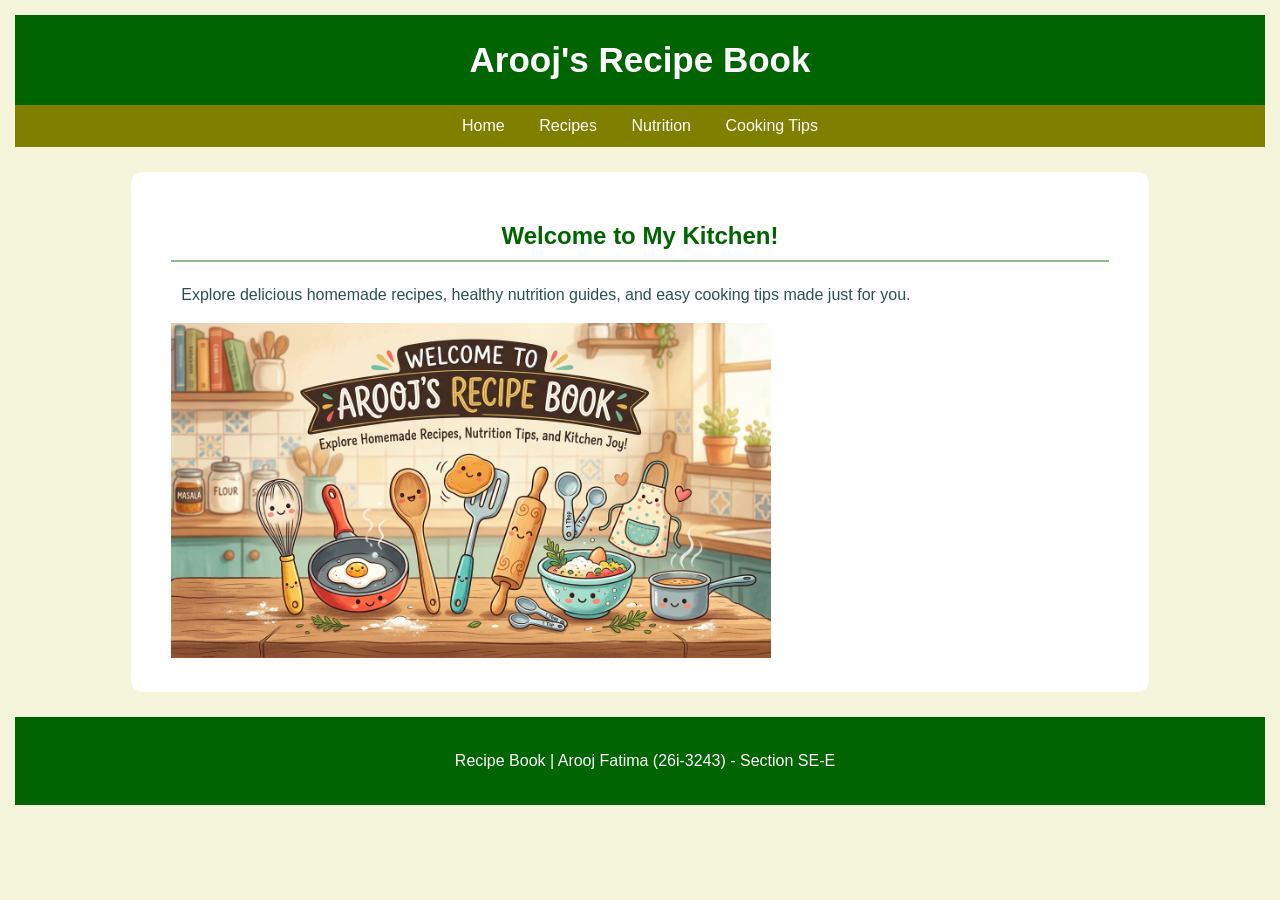
<file: index.html>
<!DOCTYPE html>
<html lang="en">
<head>
    <meta charset="UTF-8">
    <meta name="viewport" content="width=device-width, initial-scale=1.0">
    <title>Arooj's Recipe Book - Home</title>
    <link rel="stylesheet" href="style.css">
</head>
<body>

    <header>
        <h1>Arooj's Recipe Book</h1>
        <nav>
            <a href="index.html">Home</a>
            <a href="recipes.html">Recipes</a>
            <a href="nutrition.html">Nutrition</a>
            <a href="tips.html">Cooking Tips</a>
        </nav>
    </header>

    <main>
        <section>
            <h2>Welcome to My Kitchen!</h2>
            <p>Explore delicious homemade recipes, healthy nutrition guides, and easy cooking tips made just for you.</p>
            <img src="home.jpg" alt="Cartoon Cooking Utensils" width="600">
        </section>
    </main>

    <footer>
        <p>Recipe Book | Arooj Fatima (26i-3243) - Section SE-E</p>
    </footer>

</body>
</html>
</file>
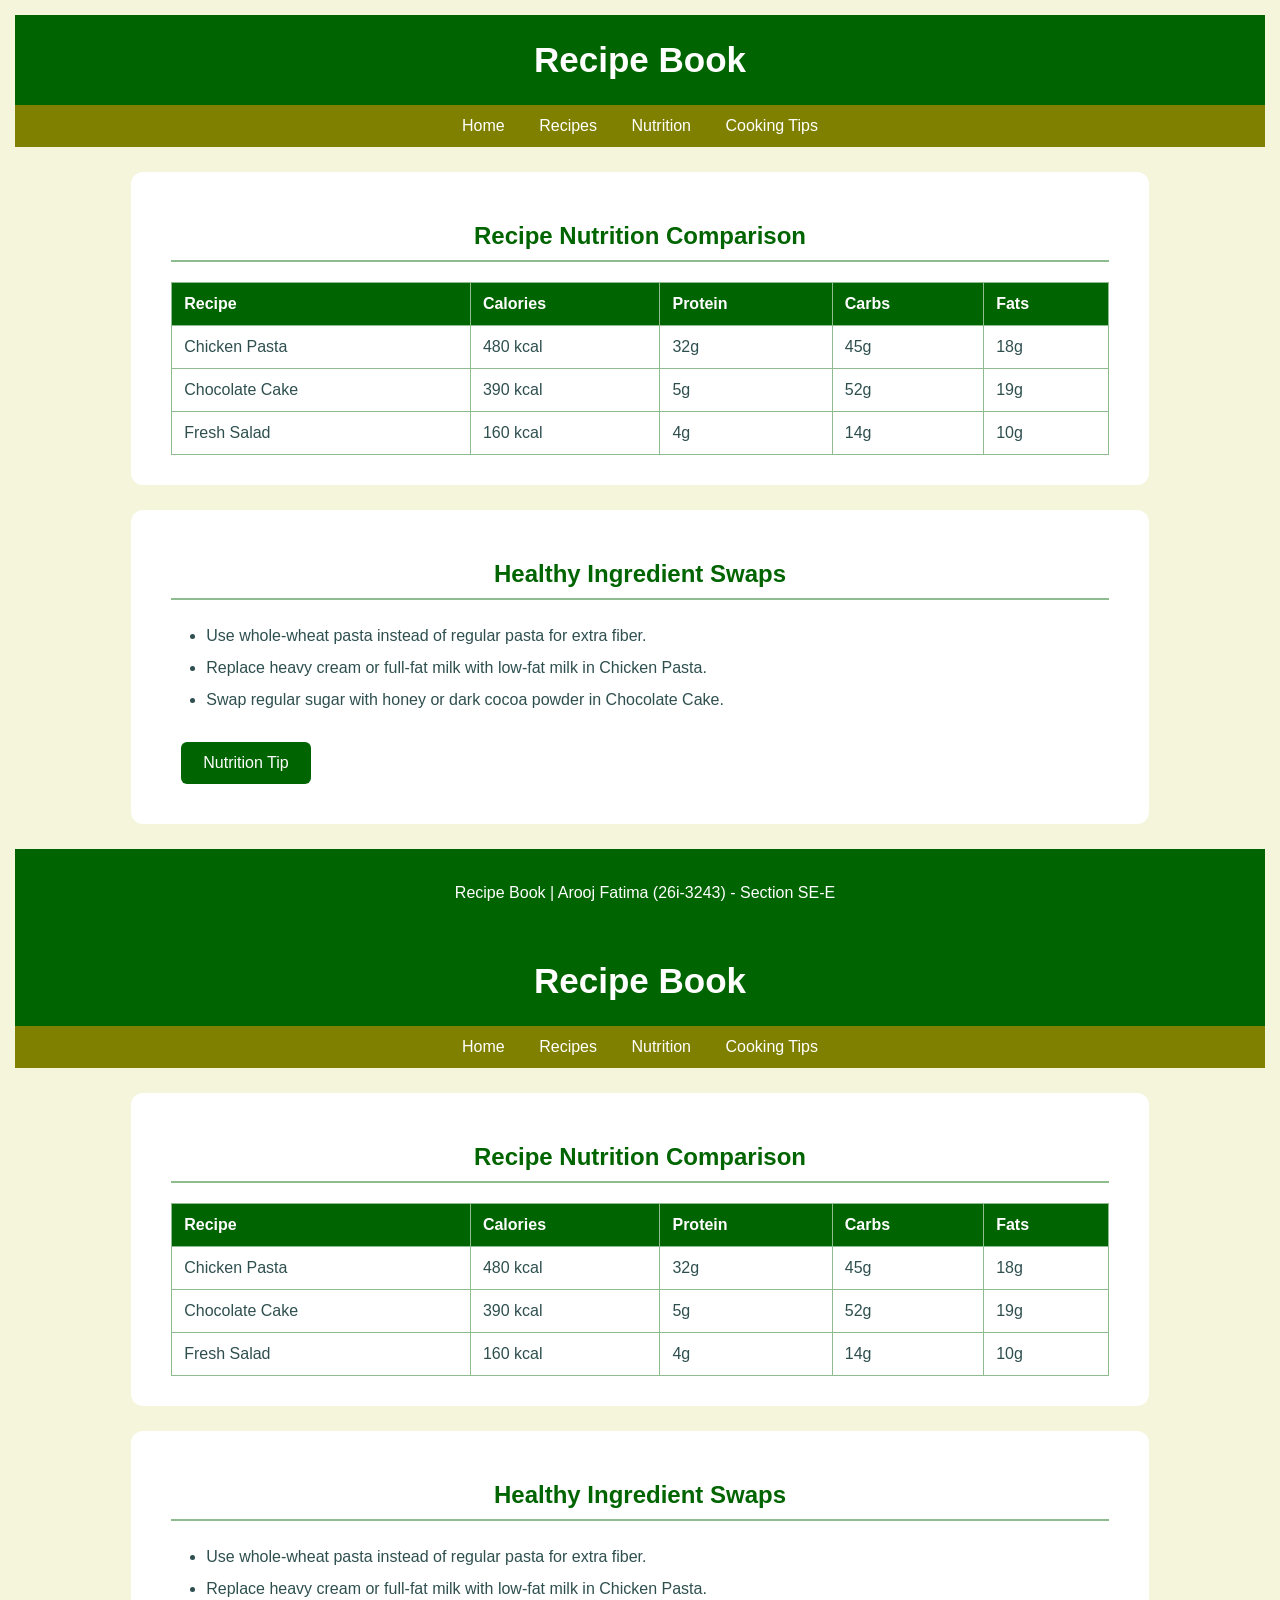
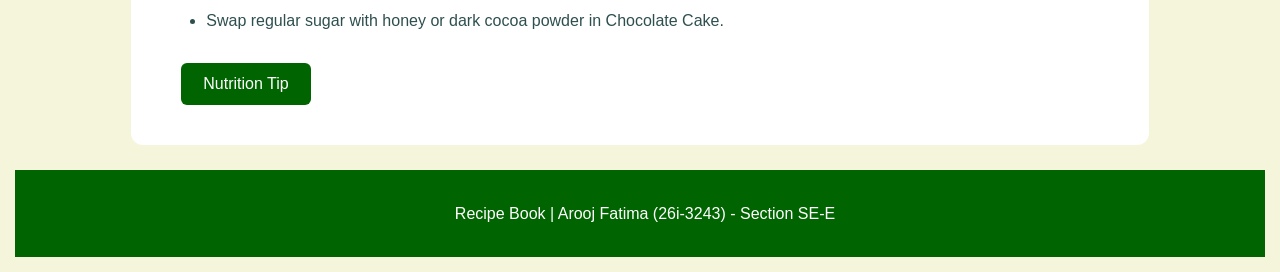
<file: nutrition.html>
<!-- Name: Arooj Fatima
     Roll No:26i-3243
     Section:SE-E-->

<!DOCTYPE html>
<html>
<head>
    <title>Nutrition - Recipe Book</title>
    <link rel="stylesheet" href="style.css">
</head>

<body>

    <h1>Recipe Book</h1>

    <nav>
        <a href="index.html">Home</a>
        <a href="recipes.html">Recipes</a>
        <a href="nutrition.html">Nutrition</a>
        <a href="tips.html">Cooking Tips</a>
    </nav>

    <section>
        <h2>Recipe Nutrition Comparison</h2>

        <table>
            <tr>
                <th>Recipe</th>
                <th>Calories</th>
                <th>Protein</th>
                <th>Carbs</th>
                <th>Fats</th>
            </tr>
            <tr>
                <td>Chicken Pasta</td>
                <td>480 kcal</td>
                <td>32g</td>
                <td>45g</td>
                <td>18g</td>
            </tr>
            <tr>
                <td>Chocolate Cake</td>
                <td>390 kcal</td>
                <td>5g</td>
                <td>52g</td>
                <td>19g</td>
            </tr>
            <tr>
                <td>Fresh Salad</td>
                <td>160 kcal</td>
                <td>4g</td>
                <td>14g</td>
                <td>10g</td>
            </tr>
        </table>
    </section>

    <section>
        <h2>Healthy Ingredient Swaps</h2>

        <ul>
            <li>Use whole-wheat pasta instead of regular pasta for extra fiber.</li>
            <li>Replace heavy cream or full-fat milk with low-fat milk in Chicken Pasta.</li>
            <li>Swap regular sugar with honey or dark cocoa powder in Chocolate Cake.</li>
        </ul>

        <button onclick="window.alert('Tip: Balanced meals include protein, healthy fats, and fresh vegetables!')">Nutrition Tip</button>
    </section>

    <footer>
        <p>Recipe Book | Arooj Fatima (26i-3243) - Section SE-E</p>
    </footer>

</body>
</html><!-- Name: Arooj Fatima
     Roll No:26i-3243
     Section:SE-E-->

<!DOCTYPE html>
<html>
<head>
    <title>Nutrition - Recipe Book</title>
    <link rel="stylesheet" href="style.css">
</head>

<body>

    <h1>Recipe Book</h1>

    <nav>
        <a href="index.html">Home</a>
        <a href="recipes.html">Recipes</a>
        <a href="nutrition.html">Nutrition</a>
        <a href="tips.html">Cooking Tips</a>
    </nav>

    <section>
        <h2>Recipe Nutrition Comparison</h2>

        <table>
            <tr>
                <th>Recipe</th>
                <th>Calories</th>
                <th>Protein</th>
                <th>Carbs</th>
                <th>Fats</th>
            </tr>
            <tr>
                <td>Chicken Pasta</td>
                <td>480 kcal</td>
                <td>32g</td>
                <td>45g</td>
                <td>18g</td>
            </tr>
            <tr>
                <td>Chocolate Cake</td>
                <td>390 kcal</td>
                <td>5g</td>
                <td>52g</td>
                <td>19g</td>
            </tr>
            <tr>
                <td>Fresh Salad</td>
                <td>160 kcal</td>
                <td>4g</td>
                <td>14g</td>
                <td>10g</td>
            </tr>
        </table>
    </section>

    <section>
        <h2>Healthy Ingredient Swaps</h2>

        <ul>
            <li>Use whole-wheat pasta instead of regular pasta for extra fiber.</li>
            <li>Replace heavy cream or full-fat milk with low-fat milk in Chicken Pasta.</li>
            <li>Swap regular sugar with honey or dark cocoa powder in Chocolate Cake.</li>
        </ul>

        <button onclick="window.alert('Tip: Balanced meals include protein, healthy fats, and fresh vegetables!')">Nutrition Tip</button>
    </section>

    <footer>
        <p>Recipe Book | Arooj Fatima (26i-3243) - Section SE-E</p>
    </footer>

</body>
</html>
</file>
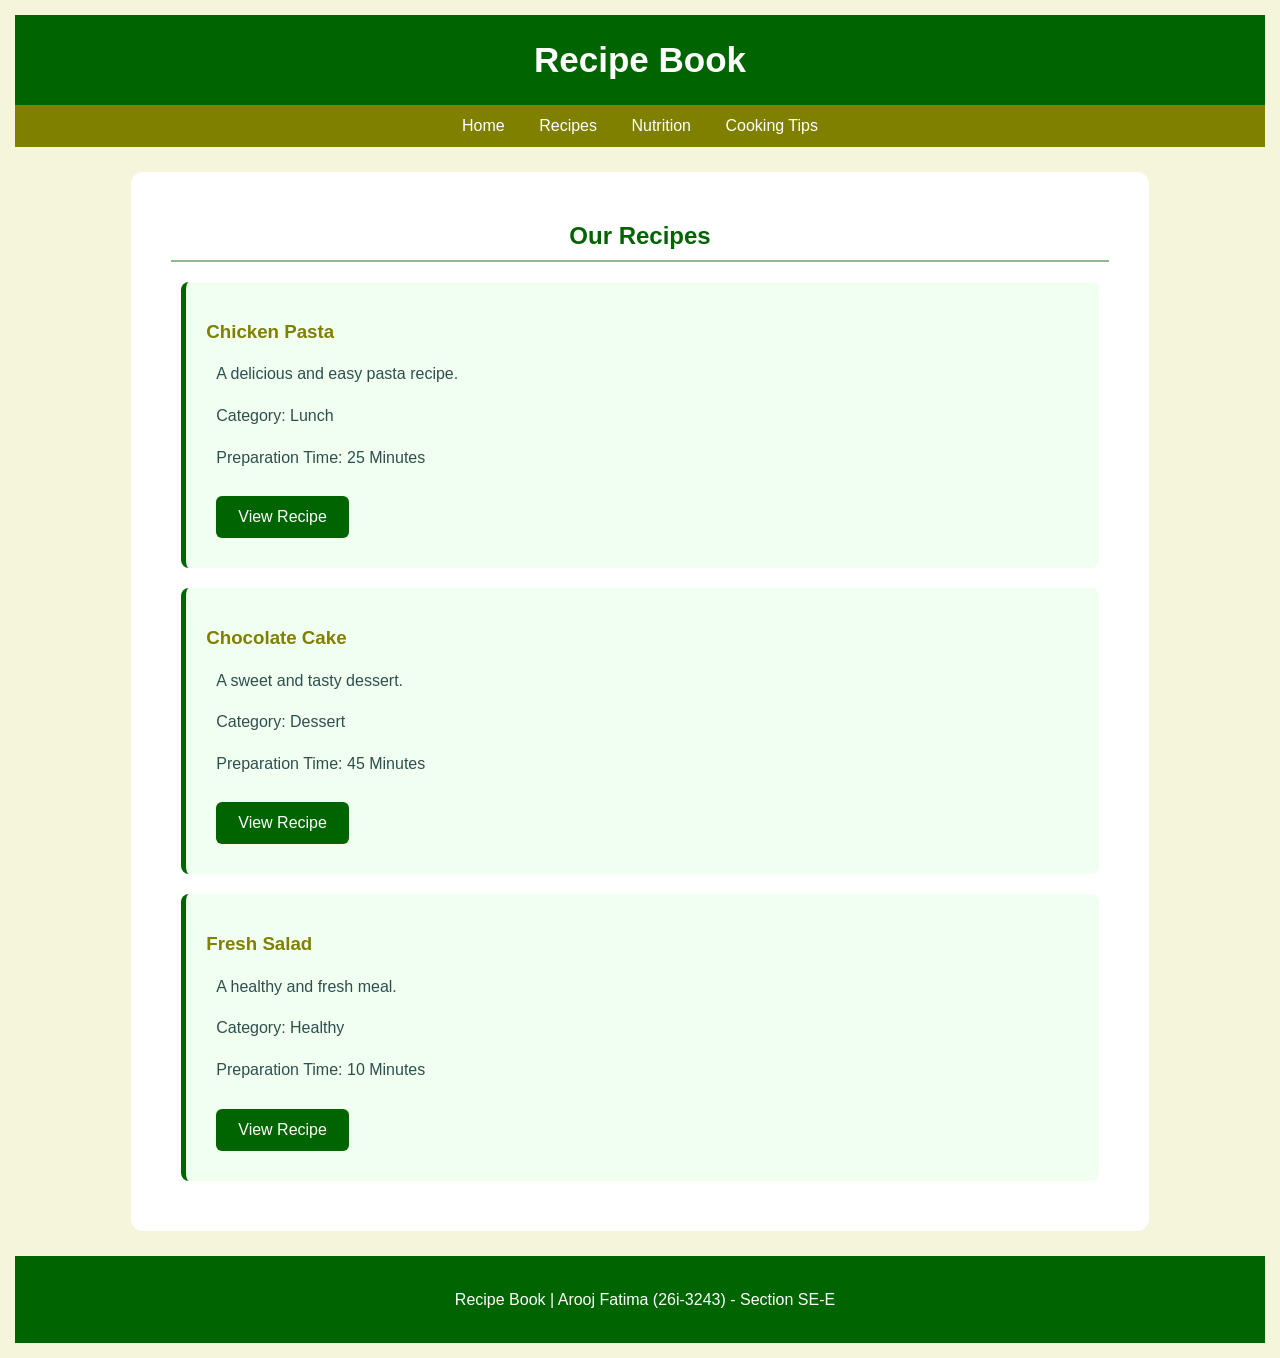
<file: recipes.html>
<!-- Name: Arooj Fatima
     Roll No:26i-3243
     Section:SE-E-->

<!DOCTYPE html>
<html>
<head>
    <title>Recipes - Recipe Book</title>
    <link rel="stylesheet" href="style.css">
</head>

<body>

    <h1>Recipe Book</h1>

    <nav>
        <a href="index.html">Home</a>
        <a href="recipes.html">Recipes</a>
        <a href="nutrition.html">Nutrition</a>
        <a href="tips.html">Cooking Tips</a>
    </nav>

    <section>
        <h2>Our Recipes</h2>

        <div class="recipe">
            <h3>Chicken Pasta</h3>
            <p>A delicious and easy pasta recipe.</p>
            <p>Category: Lunch</p>
            <p>Preparation Time: 25 Minutes</p>
            <button onclick="window.alert('Chicken Pasta: Boil pasta, cook chicken, add milk, spices, and cheese!')">View Recipe</button>
        </div>

        <div class="recipe">
            <h3>Chocolate Cake</h3>
            <p>A sweet and tasty dessert.</p>
            <p>Category: Dessert</p>
            <p>Preparation Time: 45 Minutes</p>
            <button onclick="window.alert('Chocolate Cake: Mix flour, cocoa powder, sugar, eggs, and bake until done!')">View Recipe</button>
        </div>

        <div class="recipe">
            <h3>Fresh Salad</h3>
            <p>A healthy and fresh meal.</p>
            <p>Category: Healthy</p>
            <p>Preparation Time: 10 Minutes</p>
            <button onclick="window.alert('Fresh Salad: Chop fresh vegetables, toss with olive oil, lemon juice, and salt!')">View Recipe</button>
        </div>
    </section>

    <footer>
        <p>Recipe Book | Arooj Fatima (26i-3243) - Section SE-E</p>
    </footer>

</body>
</html>
</file>
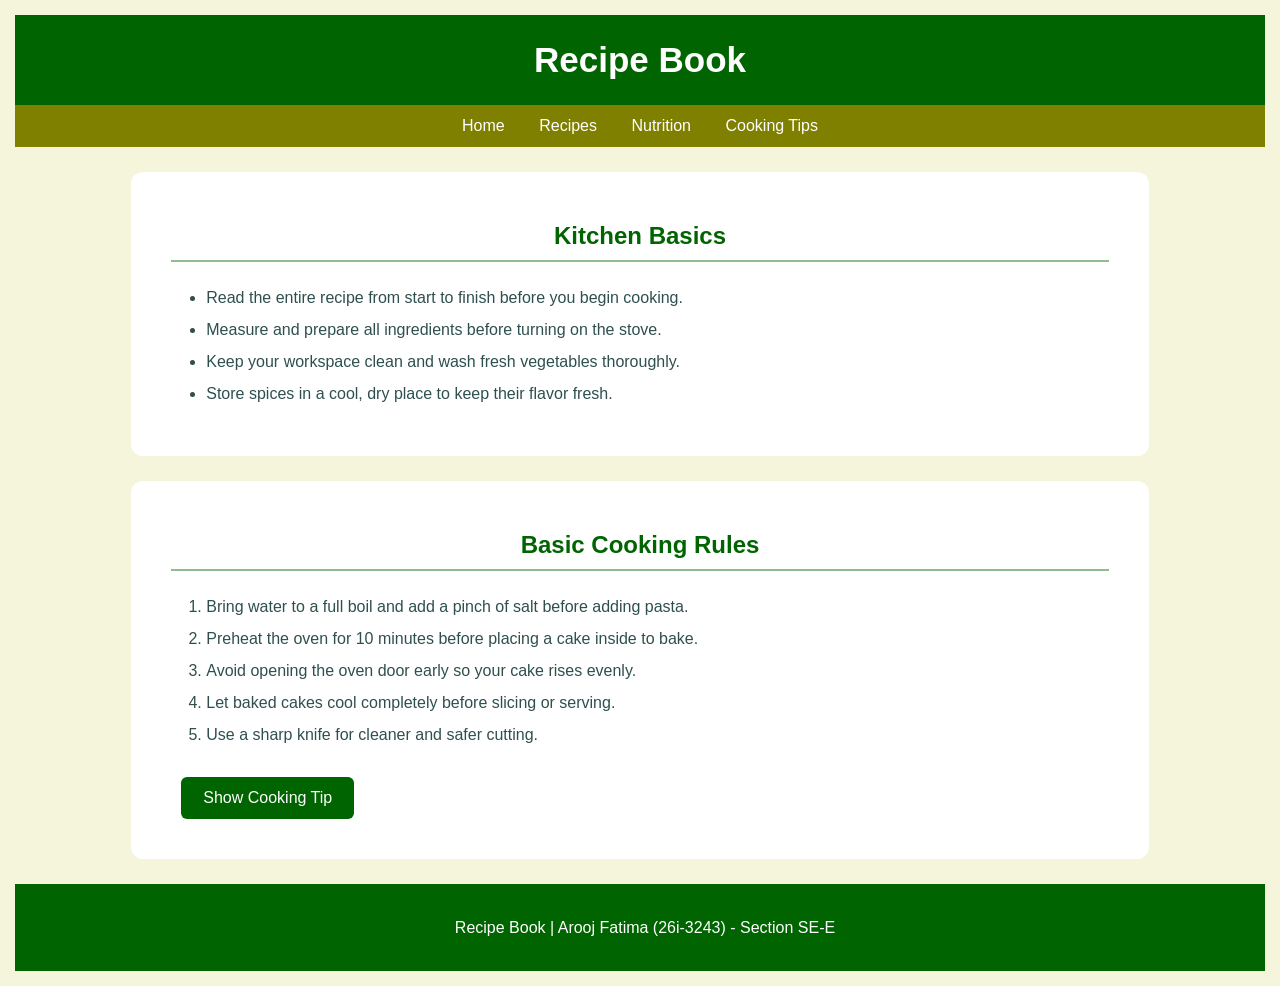
<file: tips.html>
<!-- Name: Arooj Fatima
     Roll No:26i-3243
     Section:SE-E-->

<!DOCTYPE html>
<html>
<head>
    <title>Cooking Tips - Recipe Book</title>
    <link rel="stylesheet" href="style.css">
</head>

<body>

    <h1>Recipe Book</h1>

    <nav>
        <a href="index.html">Home</a>
        <a href="recipes.html">Recipes</a>
        <a href="nutrition.html">Nutrition</a>
        <a href="tips.html">Cooking Tips</a>
    </nav>

    <section>
        <h2>Kitchen Basics</h2>

        <ul>
            <li>Read the entire recipe from start to finish before you begin cooking.</li>
            <li>Measure and prepare all ingredients before turning on the stove.</li>
            <li>Keep your workspace clean and wash fresh vegetables thoroughly.</li>
            <li>Store spices in a cool, dry place to keep their flavor fresh.</li>
        </ul>
    </section>

    <section>
        <h2>Basic Cooking Rules</h2>

        <ol>
            <li>Bring water to a full boil and add a pinch of salt before adding pasta.</li>
            <li>Preheat the oven for 10 minutes before placing a cake inside to bake.</li>
            <li>Avoid opening the oven door early so your cake rises evenly.</li>
            <li>Let baked cakes cool completely before slicing or serving.</li>
            <li>Use a sharp knife for cleaner and safer cutting.</li>
        </ol>

        <button onclick="window.alert('Cooking Tip: Always taste your food as you cook and adjust seasoning slowly!')">Show Cooking Tip</button>
    </section>

    <footer>
        <p>Recipe Book | Arooj Fatima (26i-3243) - Section SE-E</p>
    </footer>

</body>
</html>
</file>
<file: style.css>
/* Name: Arooj Fatima */
/* Roll No: _26i-3243__ */
/* Section: _SE-E_ */


/* Name: Arooj Fatima */
/* Roll No: 26i-3243 */
/* Section: SE-E */



body {
    background-color: beige;
    font-family: Arial, sans-serif;
    color: darkslategray;
    margin: 0;
    padding: 15px;
}

/* Main Heading */
h1 {
    background-color: darkgreen;
    color: white;
    text-align: center;
    padding: 25px;
    margin: 0;
    font-size: 35px;
}

/* Section Headings */
h2 {
    color: darkgreen;
    text-align: center;
    border-bottom: 2px solid darkseagreen;
    padding-bottom: 10px;
}

/* Sub Headings */
h3 {
    color: olive;
}

/* Paragraphs */
p {
    font-size: 16px;
    line-height: 1.6;
    margin-left: 10px;
}

/* Sections */
section {
    background-color: white;
    margin: 25px auto;
    padding: 30px 40px;
    width: 75%;
    border-radius: 12px;
}

/* Home Section */
#home {
    text-align: center;
}

/* Recipe Cards */
.recipe {
    background-color: honeydew;
    padding: 20px;
    margin: 20px 10px;
    border-left: 5px solid darkgreen;
    border-radius: 8px;
}

/* Lists */
ul, ol {
    line-height: 2;
    padding-left: 35px;
}

/* Buttons */
button {
    background-color: darkgreen;
    color: white;
    padding: 12px 22px;
    border: none;
    border-radius: 6px;
    cursor: pointer;
    font-size: 16px;
    margin: 10px;
}

button:hover {
    background-color: olive;
}

/* Nutrition Table */
table {
    width: 100%;
    border-collapse: collapse;
    margin-top: 15px;
}

th, td {
    border: 1px solid darkseagreen;
    padding: 12px;
    text-align: left;
}

th {
    background-color: darkgreen;
    color: white;
}

/* Footer */
footer {
    background-color: darkgreen;
    color: white;
    text-align: center;
    padding: 15px;
    margin-top: 20px;
}
/* Navigation Bar */
nav {
    background-color: olive;
    text-align: center;
    padding: 12px;
}

nav a {
    color: white;
    text-decoration: none;
    margin: 0 15px;
    font-size: 16px;
}

nav a:hover {
    text-decoration: underline;
}
</file>
